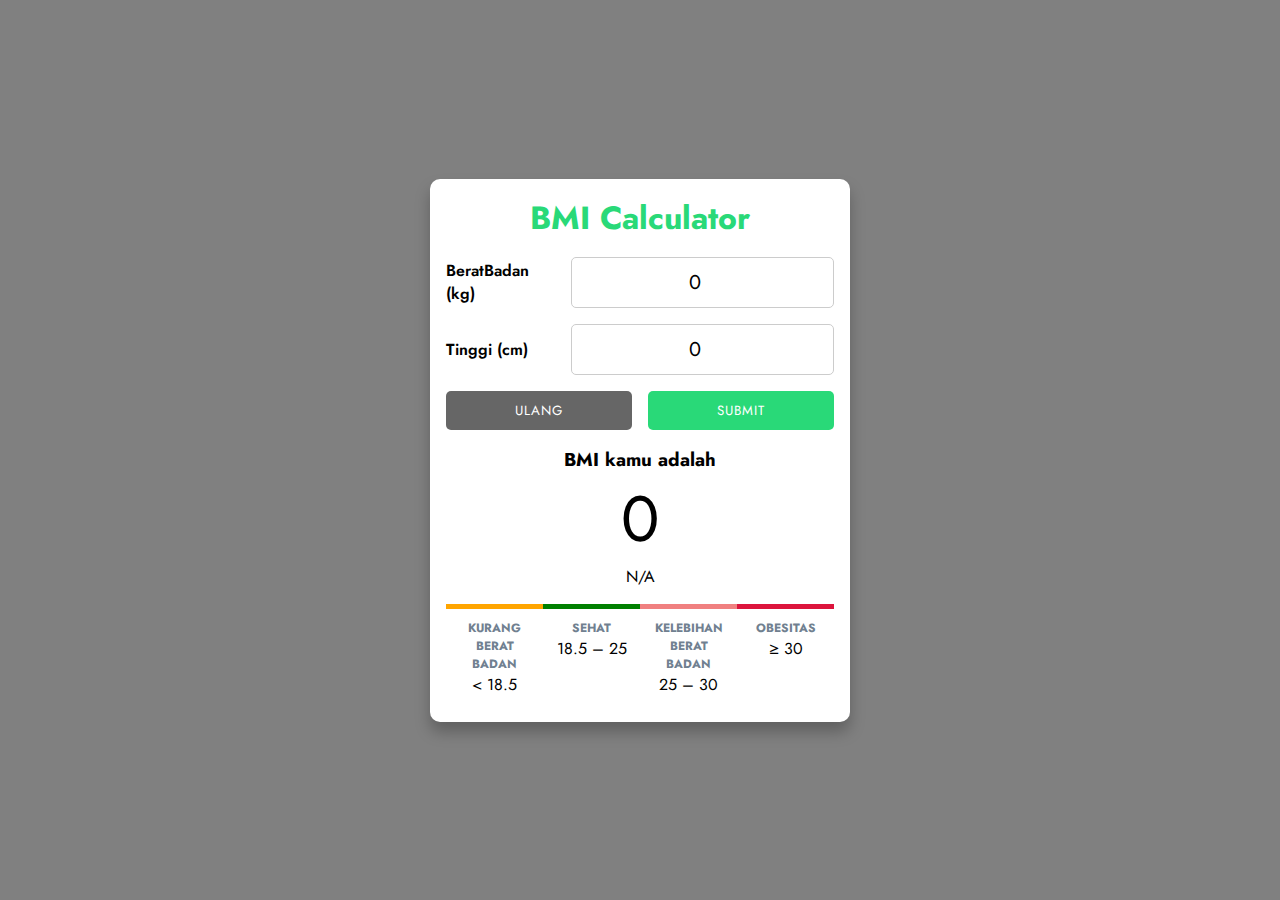
<file: index.html>
<!DOCTYPE html>
<html lang="en">
  <head>
    <meta charset="UTF-8" />
    <meta name="viewport" content="width=device-width, initial-scale=1.0" />
    <title>BMI Calculator</title>
    <link rel="stylesheet" href="style.css" />
    <link
    rel="stylesheet"
    href="https://cdnjs.cloudflare.com/ajax/libs/font-awesome/6.5.2/css/all.min.css"
  />
    <script src="script.js" defer></script>
  </head>
  <body>
    <div class="container">
      <h1 style="color: #29d978;">BMI Calculator</h1>

      <form class="calculator">
        <div>
          <label for="weight">BeratBadan (kg)</label>
          <input type="number" id="weight" min="0" step="0.01" value="0" />
        </div>

        <div>
          <label for="height">Tinggi (cm)</label>
          <input type="number" id="height" min="0" step="0.01" value="0" />
        </div>

        <div>
          <button type="reset">Ulang</button>
          <button type="submit">Submit</button>
        </div>
      </form>

      <section class="output">
        <h3>BMI kamu adalah</h3>
        <p id="bmi">0</p>
        <p id="desc">N/A</p>
      </section>

      <section class="bmi-scale">
        <div style="--color: var(--underweight)">
          <h4>Kurang berat badan</h4>
          <p>&lt; 18.5</p>
        </div>

        <div style="--color: var(--normal)">
          <h4>Sehat</h4>
          <p>18.5 – 25</p>
        </div>

        <div style="--color: var(--overweight)">
          <h4>Kelebihan berat badan</h4>
          <p>25 – 30</p>
        </div>

        <div style="--color: var(--obese)">
          <h4>Obesitas</h4>
          <p>≥ 30</p>
        </div>
      </section>
    </div>
  </body>
</html>
</file>
<file: style.css>
@import url("https://fonts.googleapis.com/css2?family=Jost:wght@400;500;600&display=swap");

:root {
  --underweight: orange;
  --normal: green;
  --overweight: lightcoral;
  --obese: crimson;
}

* {
  box-sizing: border-box;
  padding: 0;
  margin: 0;
  font-family: "Jost", sans-serif;
}

body {
  background: gray;
  display: grid;
  place-items: center;
  height: 100vh;
}

h1 {
  text-align: center;
}

.container {
  width: 90%;
  max-width: 420px;
  background: #fff;
  padding: 1rem;
  border-radius: 10px;
  box-shadow: 0 10px 15px rgba(0, 0, 0, 0.25);
  display: grid;
  gap: 1rem;
}

.calculator {
  display: grid;
  gap: 1rem;
}

.calculator div {
  display: flex;
  align-items: center;
  gap: 1rem;
}

.calculator label {
  flex: 0 1 120px;
  font-weight: 600;
}

.calculator input {
  flex: 1;
  border: 1px solid #ccc;
  border-radius: 5px;
  padding: 10px;
  outline-color: #555;
  font-size: 1.25rem;
  text-align: center;
}

.calculator button {
  width: 50%;
  border-radius: 5px;
  border: none;
  cursor: pointer;
  padding: 10px;
  background: #29d978;
  color: #fff;
  text-transform: uppercase;
  letter-spacing: 1px;
}

.calculator button[type="reset"] {
  background: #666;
}

.calculator button:hover {
  filter: brightness(120%);
}

.output {
  text-align: center;
}

.output #bmi {
  font-size: 4rem;
}

.output #desc strong {
  text-transform: uppercase;
}

.bmi-scale {
  display: flex;
}

.bmi-scale div {
  flex: 1;
  text-align: center;
  text-transform: uppercase;
  border-top: 5px solid var(--color);
  padding: 10px;
}

.bmi-scale h4 {
  font-size: 0.75rem;
  color: slategray;
}

.underweight {
  color: var(--underweight);
}

.healthy {
  color: var(--normal);
}

.overweight {
  color: var(--overweight);
}

.obese {
  color: var(--obese);
}
</file>
